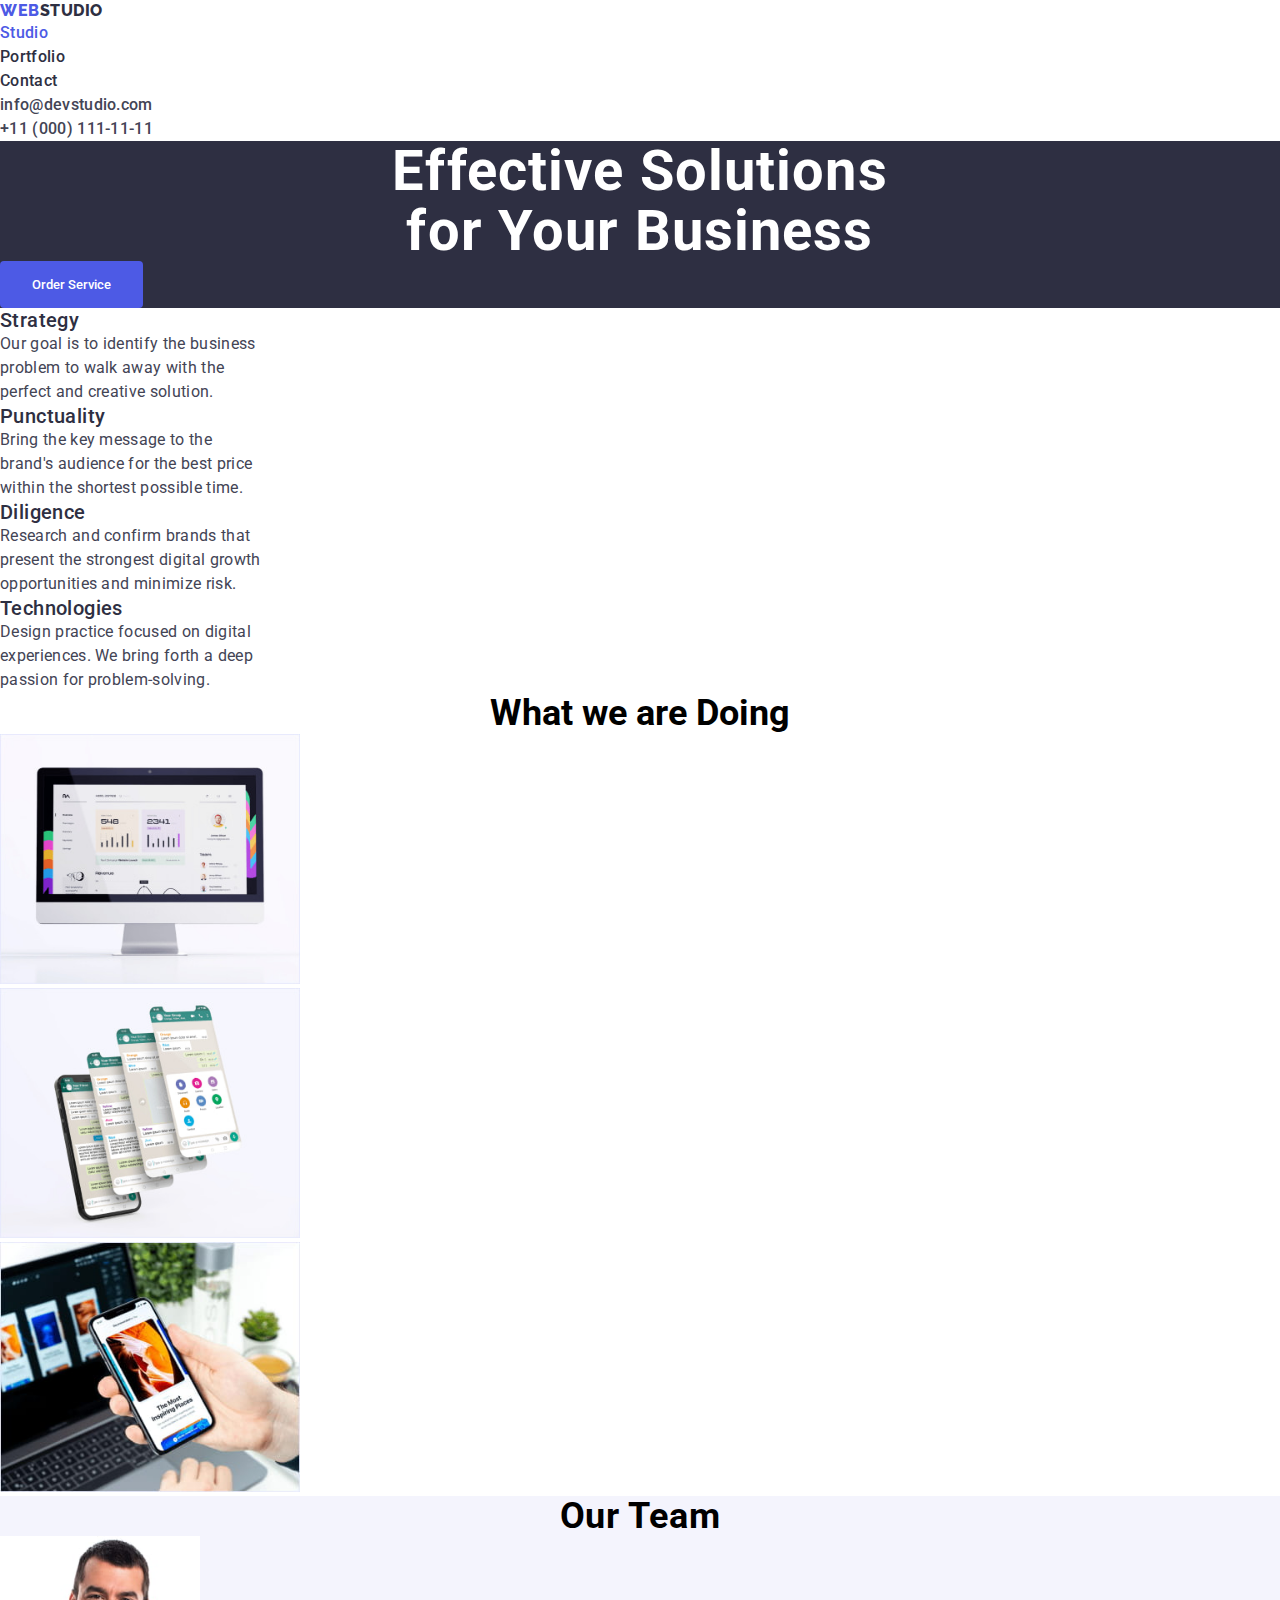
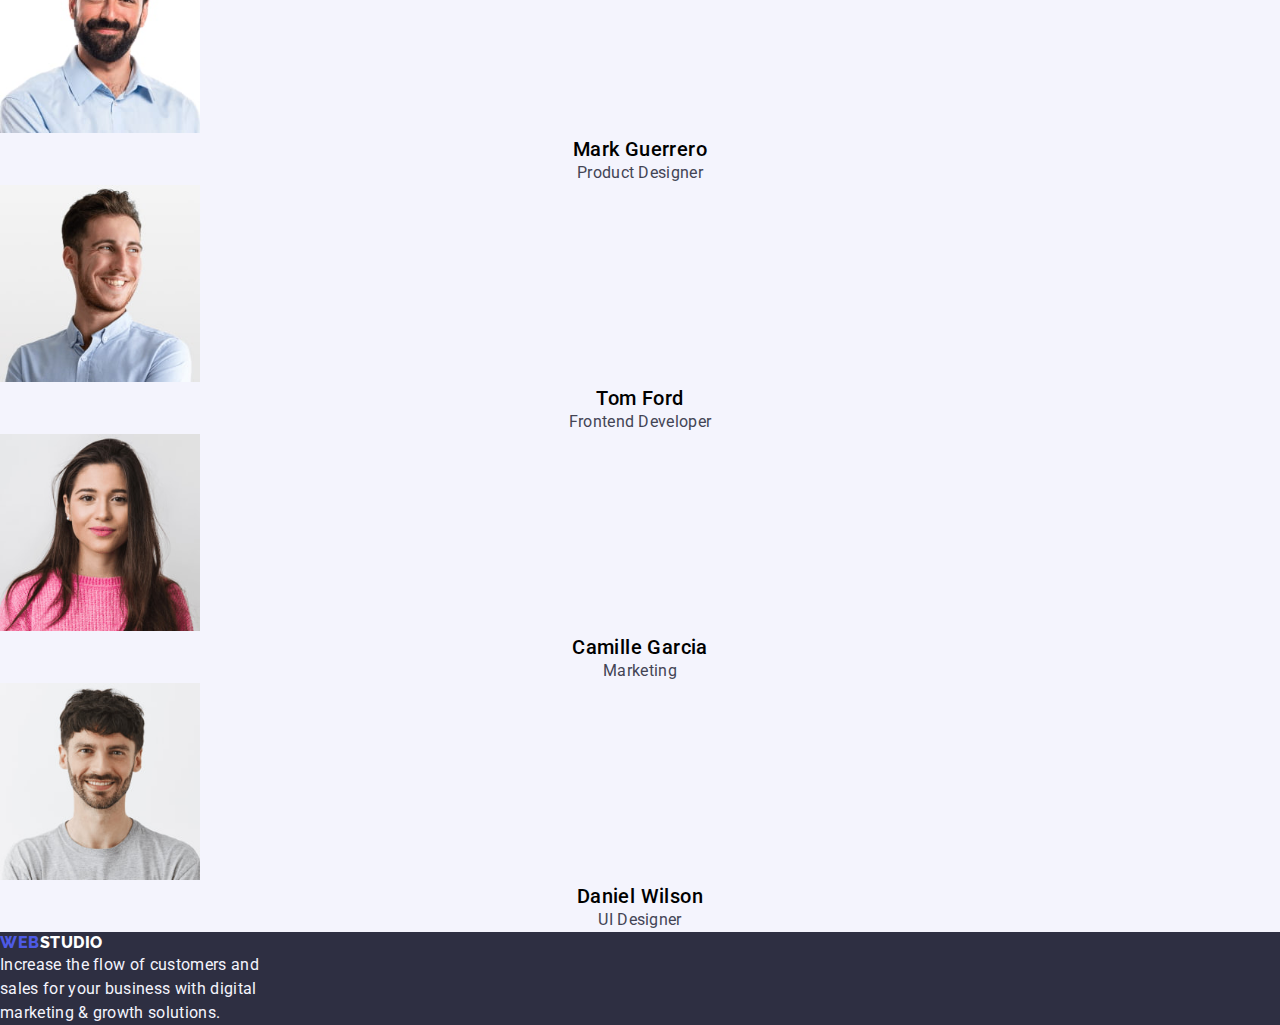
<file: index.html>
<!DOCTYPE html>
<html lang="en">
  <head>
    <meta charset="UTF-8" />
    <meta name="viewport" content="width=device-width, initial-scale=1.0" />
    <title>WEBSTUDIO</title>
    <meta name="description" content="" />

    <link rel="stylesheet" href="css/styles.css" />
    <link
      href="https://fonts.googleapis.com/css2?family=Raleway:wght@800&family=Roboto:wght@400;500;700;900&display=swap"
      rel="stylesheet"
    />
    <link
      rel="stylesheet"
      href="https://cdnjs.cloudflare.com/ajax/libs/modern-normalize/2.0.0/modern-normalize.min.css"
      integrity="sha512-4xo8blKMVCiXpTaLzQSLSw3KFOVPWhm/TRtuPVc4WG6kUgjH6J03IBuG7JZPkcWMxJ5huwaBpOpnwYElP/m6wg=="
      crossorigin="anonymous"
      referrerpolicy="no-referrer"
    />
  </head>

  <body>
    <!-- Header Section -->
    <header class="main-header-container">
      <nav class="nav-links">
        <!-- Nav bar -->
        <a href="/goit-markup-hw-02/index.html" class="nav-logo">
          <span class="logo-web">WEB</span>STUDIO
        </a>

        <ul class="main-header-menu">
          <li class="main-header-menu-item">
            <a
              class="main-header-menu-link active"
              href="/goit-markup-hw-02/index.html"
              >Studio</a
            >
          </li>
          <li class="main-header-menu-item">
            <a
              class="main-header-menu-link"
              href="/goit-markup-hw-02/portfolio.html"
              >Portfolio</a
            >
          </li>
          <li class="main-header-menu-item">
            <a class="main-header-menu-link" href="/goit-markup-hw-02/"
              >Contact</a
            >
          </li>
        </ul>
      </nav>
      <address>
        <ul class="main-header-menu-contact">
          <li class="main-header-menu-tel">
            <a
              class="main-header-menu-tel-link"
              href="mailto:info@devstudio.com"
              >info@devstudio.com</a
            >
          </li>
          <li class="main-header-menu-num">
            <a class="main-header-menu-num-link" href="tel:+110001111111"
              >+11 (000) 111-11-11</a
            >
          </li>
        </ul>
      </address>
    </header>

    <!-- Main Section -->
    <main>
      <section class="hero-section">
        <h1 class="hero-title">Effective Solutions<br />for Your Business</h1>
        <button class="main-header-cta" type="button">Order Service</button>
      </section>

      <!-- Features -->
      <section class="feature-section">
        <h2 hidden>Features</h2>
        <ul class="features-list">
          <li class="features-list-item">
            <h3 class="features-item-title">Strategy</h3>
            <p class="features-description">
              Our goal is to identify the business<br />problem to walk away
              with the<br />perfect and creative solution.
            </p>
          </li>
          <li class="features-list-item">
            <h3 class="features-item-title">Punctuality</h3>
            <p class="features-description">
              Bring the key message to the<br />brand's audience for the best
              price<br />within the shortest possible time.
            </p>
          </li>
          <li class="features-list-item">
            <h3 class="features-item-title">Diligence</h3>
            <p class="features-description">
              Research and confirm brands that<br />present the strongest
              digital growth<br />opportunities and minimize risk.
            </p>
          </li>
          <li class="features-list-item">
            <h3 class="features-item-title">Technologies</h3>
            <p class="features-description">
              Design practice focused on digital<br />experiences. We bring
              forth a deep<br />passion for problem-solving.
            </p>
          </li>
        </ul>
      </section>

      <!-- What we are doing section -->
      <section class="services-section">
        <h2 class="services-title">What we are Doing</h2>
        <ul class="services-list">
          <li class="services-list-item">
            <img
              class="services-item-image"
              src="images/wawd_img1.jpg"
              alt="A desktop computer with Bar charts on the screen"
              width="300"
            />
          </li>
          <li class="services-list-item">
            <img
              class="services-item-image"
              src="images/wawd_img2.jpg"
              alt="A 4 iPhone screenshots of an app mockup"
              width="300"
            />
          </li>
          <li class="services-list-item">
            <img
              class="services-item-image"
              src="images/wawd_img3.jpg"
              alt="A hand holding an iPhone with a laptop computer in the background"
              width="300"
            />
          </li>
        </ul>
      </section>
    </main>

    <section class="team">
      <h2 class="team-title">Our Team</h2>
      <ul class="team-list">
        <li class="team-list-item">
          <img
            class="team-item-image"
            src="images/ot-img1-mguererro.jpg"
            alt="A man with beard"
            width="200"
          />
          <h3 class="team-item-name">Mark Guerrero</h3>
          <p class="team-item-job">Product Designer</p>
        </li>
        <li class="team-list-item">
          <img
            class="team-item-image"
            src="images/ot-img2-tomford.jpg"
            alt="A man looks happy and inspired, he is looking at the left with a big smile"
            width="200"
          />
          <h3 class="team-item-name">Tom Ford</h3>
          <p class="team-item-job">Frontend Developer</p>
        </li>
        <li class="team-list-item">
          <img
            class="team-item-image"
            src="images/ot-img4-camillegarcia.jpg"
            alt="A lady in fuchsia pink clothes, long hair, and beautiful"
            width="200"
          />
          <h3 class="team-item-name">Camille Garcia</h3>
          <p class="team-item-job">Marketing</p>
        </li>
        <li class="team-list-item">
          <img
            class="team-item-image"
            src="images/ot-img3-danielwilson.jpg"
            alt="A man with a semi beard is smiling in front of the camera"
            width="200"
          />
          <h3 class="team-item-name">Daniel Wilson</h3>
          <p class="team-item-job">UI Designer</p>
        </li>
      </ul>
    </section>

    <!-- Footer section -->
    <footer class="main-footer-section">
      <a href="/goit-markup-hw-01/" class="footer-logo">
        <span class="footerlogo-web">WEB</span
        ><span class="footerlogo-studio">STUDIO</span>
      </a>
      <p class="footer-text">
        Increase the flow of customers and <br />sales for your business with
        digital <br />marketing & growth solutions.
      </p>
    </footer>
  </body>
</html>
</file>
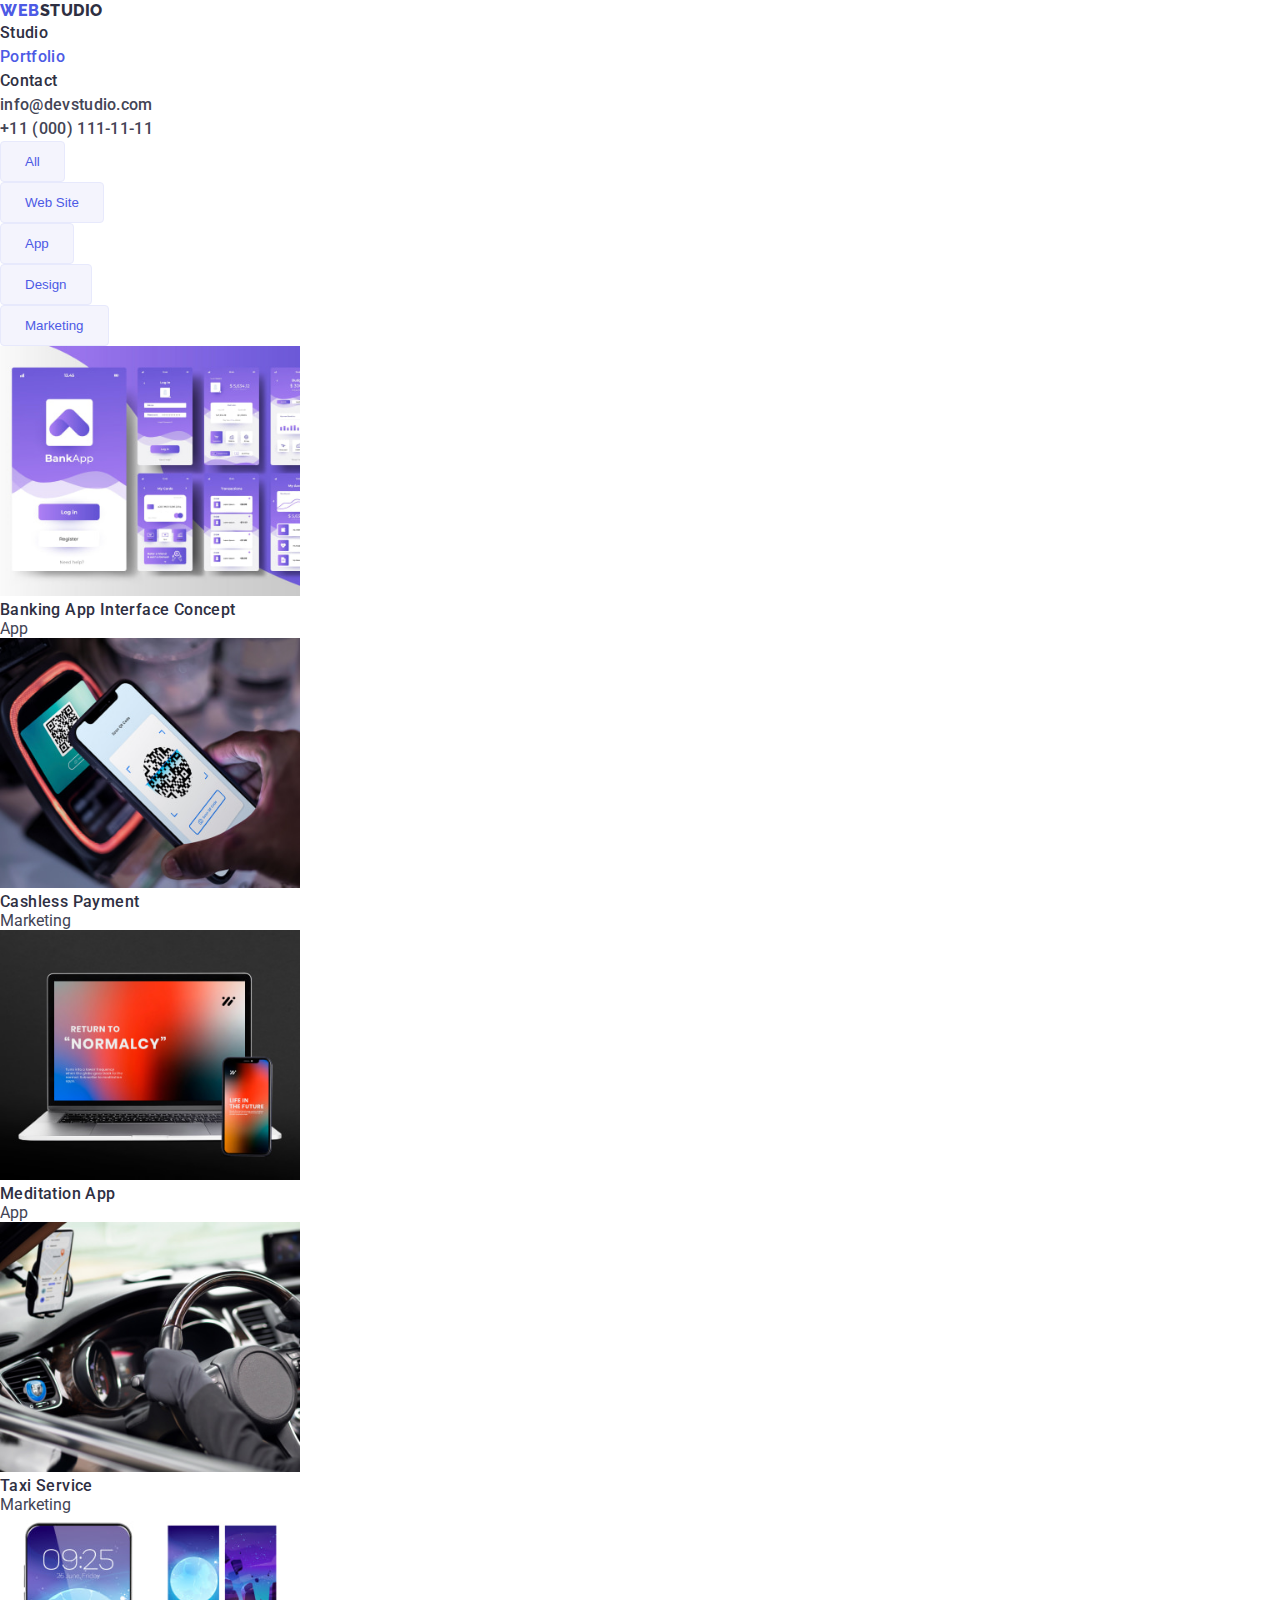
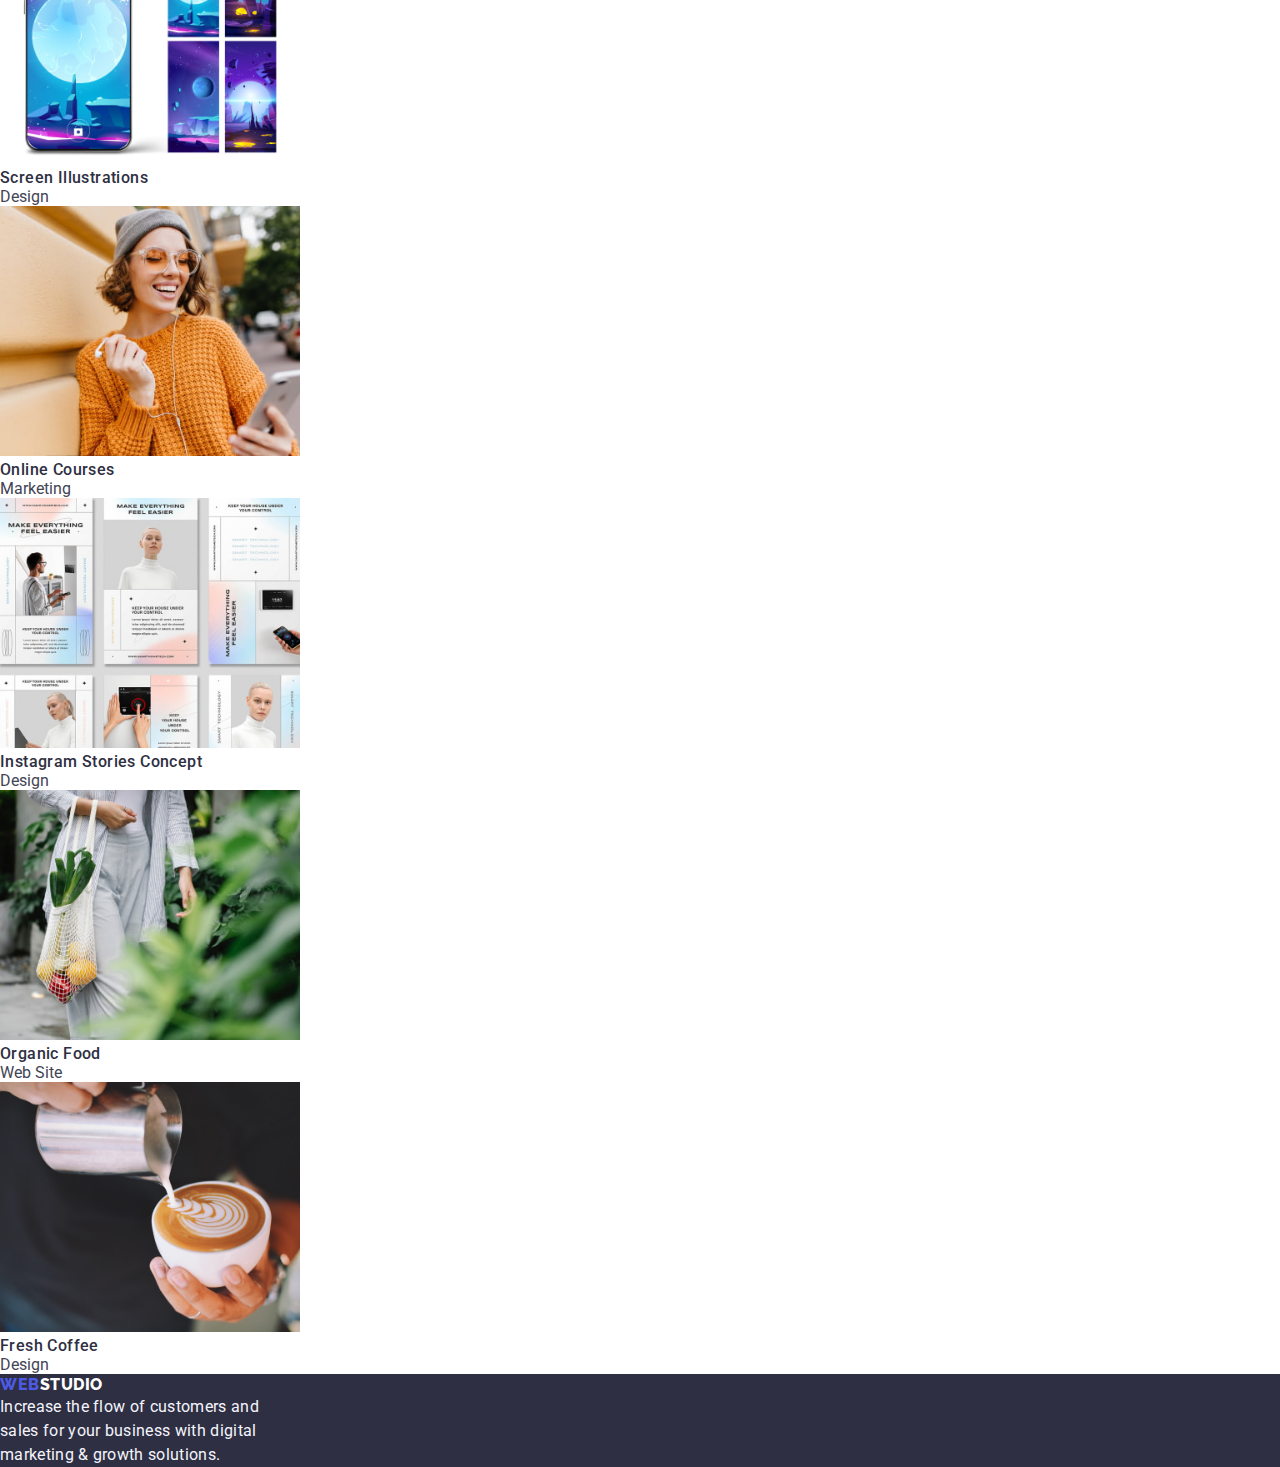
<file: portfolio.html>
<!DOCTYPE html>
<html lang="en">
  <head>
    <meta charset="UTF-8" />
    <meta name="viewport" content="width=device-width, initial-scale=1.0" />
    <title>WEBSTUDIO</title>
    <meta name="description" content="" />

    <link rel="stylesheet" href="css/styles.css" />
    <link
      href="https://fonts.googleapis.com/css2?family=Raleway:wght@800&family=Roboto:wght@400;500;700;900&display=swap"
      rel="stylesheet"
    />
    <link
      rel="stylesheet"
      href="https://cdnjs.cloudflare.com/ajax/libs/modern-normalize/2.0.0/modern-normalize.min.css"
      integrity="sha512-4xo8blKMVCiXpTaLzQSLSw3KFOVPWhm/TRtuPVc4WG6kUgjH6J03IBuG7JZPkcWMxJ5huwaBpOpnwYElP/m6wg=="
      crossorigin="anonymous"
      referrerpolicy="no-referrer"
    />
  </head>

  <body>
    <!-- Header Section -->
    <header class="main-header-container">
      <nav class="nav-links">
        <!-- Nav bar -->
        <a href="/goit-markup-hw-02/index.html" class="nav-logo">
          <span class="logo-web">WEB</span>STUDIO
        </a>

        <ul class="main-header-menu">
          <li class="main-header-menu-item">
            <a
              class="main-header-menu-link"
              href="/goit-markup-hw-02/index.html"
              >Studio</a
            >
          </li>
          <li class="main-header-menu-item">
            <a
              class="main-header-menu-link active"
              href="/goit-markup-hw-02/portfolio.html"
              >Portfolio</a
            >
          </li>
          <li class="main-header-menu-item">
            <a class="main-header-menu-link" href="/goit-markup-hw-02/"
              >Contact</a
            >
          </li>
        </ul>
      </nav>
      <address>
        <ul class="main-header-menu-contact">
          <li class="main-header-menu-tel">
            <a
              class="main-header-menu-tel-link"
              href="mailto:info@devstudio.com"
              >info@devstudio.com</a
            >
          </li>
          <li class="main-header-menu-num">
            <a class="main-header-menu-num-link" href="tel:+110001111111"
              >+11 (000) 111-11-11</a
            >
          </li>
        </ul>
      </address>
    </header>

    <main class="porfolio-main">
      <section class="portfolio">
        <h2 class="portfolio-title" hidden>Our Services and Products</h2>
        <ul class="filter-list">
          <li class="filter-list-item">
            <button id="all" class="portfolio-filter-button" type="button">
              All
            </button>
          </li>
          <li class="filter-list-item">
            <button id="website" class="portfolio-filter-button" type="button">
              Web Site
            </button>
          </li>
          <li>
            <button id="app" class="portfolio-filter-button" type="button">
              App
            </button>
          </li>
          <li class="filter-list-item">
            <button id="design" class="portfolio-filter-button" type="button">
              Design
            </button>
          </li>
          <li class="filter-list-item">
            <button
              id="marketing"
              class="portfolio-filter-button"
              type="button"
            >
              Marketing
            </button>
          </li>
        </ul>

        <ul class="portfolio-list">
          <li class="portfolio-list-item">
            <img
              src="images/banking-app-ui.jpg"
              alt="Bank App UI mockups with purple color family"
              width="300"
            />
            <h3 class="portfolio-name">Banking App Interface Concept</h3>
            <p class="portfolio-type" data-category="App">App</p>
          </li>
          <li class="portfolio-list-item">
            <img
              class="portfolio-item-image"
              src="images/cashless-payment.jpg"
              alt="a phone scanning QR code to make a transaction"
              width="300"
            />
            <h3 class="portfolio-name">Cashless Payment</h3>
            <p class="portfolio-type" data-category="Marketing">Marketing</p>
          </li>
          <li class="portfolio-list-item">
            <img
              class="portfolio-item-image"
              src="images/meditation-app.jpg"
              alt="Laptop and Phone Screen mockup with 'return to normalcy' text on it"
              width="300"
            />
            <h3 class="portfolio-name">Meditation App</h3>
            <p class="portfolio-type" data-category="App">App</p>
          </li>
          <li class="portfolio-list-item">
            <img
              class="portfolio-item-image"
              src="images/taxi-service.jpg"
              alt="Car's turning wheel with a phone holder hanging on the leftside frontview of the driver"
              width="300"
            />
            <h3 class="portfolio-name">Taxi Service</h3>
            <p class="portfolio-type" data-category="Marketing">Marketing</p>
          </li>
          <li class="portfolio-list-item">
            <img
              class="portfolio-item-image"
              src="images/screen-illustrations.jpg"
              alt="Moon light design graphics on a phone screen mockups"
              width="300"
            />
            <h3 class="portfolio-name">Screen Illustrations</h3>
            <p class="portfolio-type" data-category="Design">Design</p>
          </li>
          <li class="portfolio-list-item">
            <img
              class="portfolio-item-image"
              src="images/online-courses.jpg"
              alt="A happy woman wearing her clear eyeglasses, gray bonnet and orange knitted clothes holding her phone and right pair of her wired earphones"
              width="300"
            />
            <h3 class="portfolio-name">Online Courses</h3>
            <p class="portfolio-type" data-category="Marketing">Marketing</p>
          </li>
          <li class="portfolio-list-item">
            <img
              class="portfolio-item-image"
              src="images/insta-stories-concept.jpg"
              alt="A website design for social media content"
              width="300"
            />
            <h3 class="portfolio-name">Instagram Stories Concept</h3>
            <p class="portfolio-type" data-category="Design">Design</p>
          </li>
          <li class="portfolio-list-item">
            <img
              class="portfolio-item-image"
              src="images/organic-food.jpg"
              alt="Woman carrying fruits and Green leafy vegtables on a plastic bag"
              width="300"
            />
            <h3 class="portfolio-name">Organic Food</h3>
            <p class="portfolio-type" data-category="Web Site">Web Site</p>
          </li>
          <li class="portfolio-list-item">
            <img
              class="portfolio-item-image"
              src="images/fresh-coffee.jpg"
              alt="Moon light design graphics on a phone screen mockups"
              width="300"
            />
            <h3 class="portfolio-name">Fresh Coffee</h3>
            <p class="portfolio-type" data-category="Design">Design</p>
          </li>
        </ul>
      </section>
    </main>
    <!-- Footer section -->
    <footer class="main-footer-section">
      <a href="/goit-markup-hw-01/" class="footer-logo">
        <span class="footerlogo-web">WEB</span
        ><span class="footerlogo-studio">STUDIO</span>
      </a>
      <p class="footer-text">
        Increase the flow of customers and <br />sales for your business with
        digital <br />marketing & growth solutions.
      </p>
    </footer>
  </body>
</html>
</file>
<file: css/styles.css>
* {
  margin: 0;
  padding: 0;
}
@font-face {
  font-family: "Raleway";
  font-weight: 400px;
  src: url("/fonts/Raleway-Bold.ttf");
}

:root {
  --color-iris: #4d5ae5;
  --color-ocean: #404bbf;
  --color-navyblue: #2e2f42;
  --color-white: #fff;
  --color-cloud: #f4f4fd;
  --color-slate: #434455;
  --color-lightslate: #8e8f99;
  --color-cornflower: #e7e9fc;
}

body {
  font-family: "Roboto", sans-serif;
  background-color: none;
}
ul {
  list-style-type: none;
}
a {
  text-decoration: none;
}

.main-header-cta {
  font-family: inherit;
  border: unset;
  outline: none;
  cursor: pointer;
}
.main-header-cta:hover {
  font-family: inherit;
  background-color: var(--color-ocean);
  border: unset;
  outline: none;
  cursor: pointer;
}
.main-header-container {
  color: var(--color-white);
}
.main-header-menu,
.main-header-menu-contact,
.features-section-list,
.image_tiles,
.services-category-filter,
.services-image-tiles {
  color: var(--color-navyblue);
}

/* Logo Section */
.nav-logo,
.footer-logo {
  font-family: "Raleway";
  color: var(--color-navyblue);
  font-size: 16px;
  font-style: normal;
  font-weight: 800;
  line-height: 21px;
  letter-spacing: 0.54px;
  text-transform: uppercase;
}

.footerlogo-web,
.logo-web {
  color: var(--color-iris);
}

.logo-studio {
  font-family: "Raleway";
  color: var(--color-navyblue);
  font-size: 16px;
  font-style: normal;
  font-weight: 800;
  line-height: 21px;
  letter-spacing: 0.54px;
  text-transform: uppercase;
}
.footerlogo-studio {
  font-family: "Raleway";
  color: var(--color-white);
  font-size: 16px;
  font-style: normal;
  font-weight: 800;
  line-height: 21px;
  letter-spacing: 0.54px;
  text-transform: uppercase;
}
/* Navigation Bar Section */
.main-header-menu-link.active {
  color: var(--color-iris);
  text-decoration: none;
  font-size: 16px;
  font-style: normal;
  font-weight: 500;
}

.main-header-menu-link {
  color: var(--color-navyblue);
  font-size: 16px;
  font-style: normal;
  font-weight: 500;
  line-height: 24px;
  letter-spacing: 0.32px;
}

.main-header-menu-tel-link,
.main-header-menu-num-link {
  color: var(--color-slate);
  text-decoration: none;
  font-size: 16px;
  font-style: normal;
  font-weight: 500;
  line-height: 24px;
  letter-spacing: 0.32px;
}

.main-header-menu-link:hover,
.main-header-menu-tel-link:hover,
.main-header-menu-num-link:hover {
  color: var(--color-ocean);
}
/* Call to Action Button */
.main-header-cta {
  color: var(--color-white);
  background-color: var(--color-iris);
  font-weight: 500;
  padding: 16px 32px;
  border: none;
  border-radius: 4px;
}
/* Hero Section */
.hero-section {
  background-color: var(--color-navyblue);
}
.hero-title {
  color: var(--color-white);
  text-align: center;
  font-size: 56px;
  font-style: normal;
  font-weight: 700;
  line-height: 60px;
  letter-spacing: 1.12px;
}

/* Feature section */
.features-item-title {
  color: var(--navyblue, #2e2f42);
  font-size: 20px;
  font-style: normal;
  font-weight: 500;
  line-height: 24px;
  letter-spacing: 0.4px;
}
.features-description {
  color: var(--color-slate);
  font-size: 16px;
  font-style: normal;
  font-weight: 400;
  line-height: 24px; /* 150% */
  letter-spacing: 0.32px;
}
/* Services Section */
.services-title {
  font-size: 36px;
  font-style: normal;
  font-weight: 700;
  text-align: center;
}

/* Team Section */
.team {
  background-color: var(--color-cloud);
}
.team-title {
  text-align: center;
  font-size: 36px;
  font-style: normal;
  font-weight: 700;
  line-height: 40px;
  letter-spacing: 0.72px;
  text-transform: capitalize;
}
.team-item-name {
  font-size: 20px;
  text-align: center;
  font-style: normal;
  font-weight: 500;
  line-height: 24px; /* 120% */
  letter-spacing: 0.4px;
}
.team-item-job {
  color: var(--color-slate);
  text-align: center;
  font-size: 16px;
  font-style: normal;
  font-weight: 400;
  line-height: 24px; /* 150% */
  letter-spacing: 0.32px;
}

/* Footer Section */
.main-footer-section {
  background-color: var(--color-navyblue);
  color: var(--color-cloud);
  text-decoration: none;
}

.footer-text {
  font-size: 16px;
  font-style: normal;
  font-weight: 400;
  line-height: 24px;
  letter-spacing: 0.32px;
}

/* -----PORTFOLIO------ */
.portfolio-filter-button {
  background-color: var(--color-cloud);
  color: var(--color-iris);
  border: 1px solid var(--color-cornflower);
  padding: 12px 24px;
  border-radius: 4px;
  cursor: pointer;
  /* transition: background-color 0.3s, color 0.3s; */
}

/* .services-category-button.active {
  background-color: var(--color-iris);
  color: var(--color-white); 
} */

.portfolio-filter-button:hover {
  background-color: var(--color-ocean); /* iris color on hover */
  border: 1px solid var(--color-ocean);
  color: var(--color-white);
  border-radius: 4px;
  box-shadow: 0px 2px 2px 0px rgba(0, 0, 0, 0.12),
    0px 2px 1px 0px rgba(0, 0, 0, 0.08), 0px 3px 1px 0px rgba(0, 0, 0, 0.1);
}

.portfolio-filter-button:focus {
  outline: none; /* Remove default focus outline */
}

/* Optional: Add a subtle shadow effect */
/* .services-category-button:not(.active):hover {
  box-shadow: 0 2px 4px rgba(0, 0, 0, 0.2);
} */

.portfolio-name {
  color: var(--color-navyblue);
  font-size: 16px;
  font-style: normal;
  font-weight: 500;
  letter-spacing: 0.4px;
}

.portfolio-type {
  color: var(--color-slate);
}
</file>
